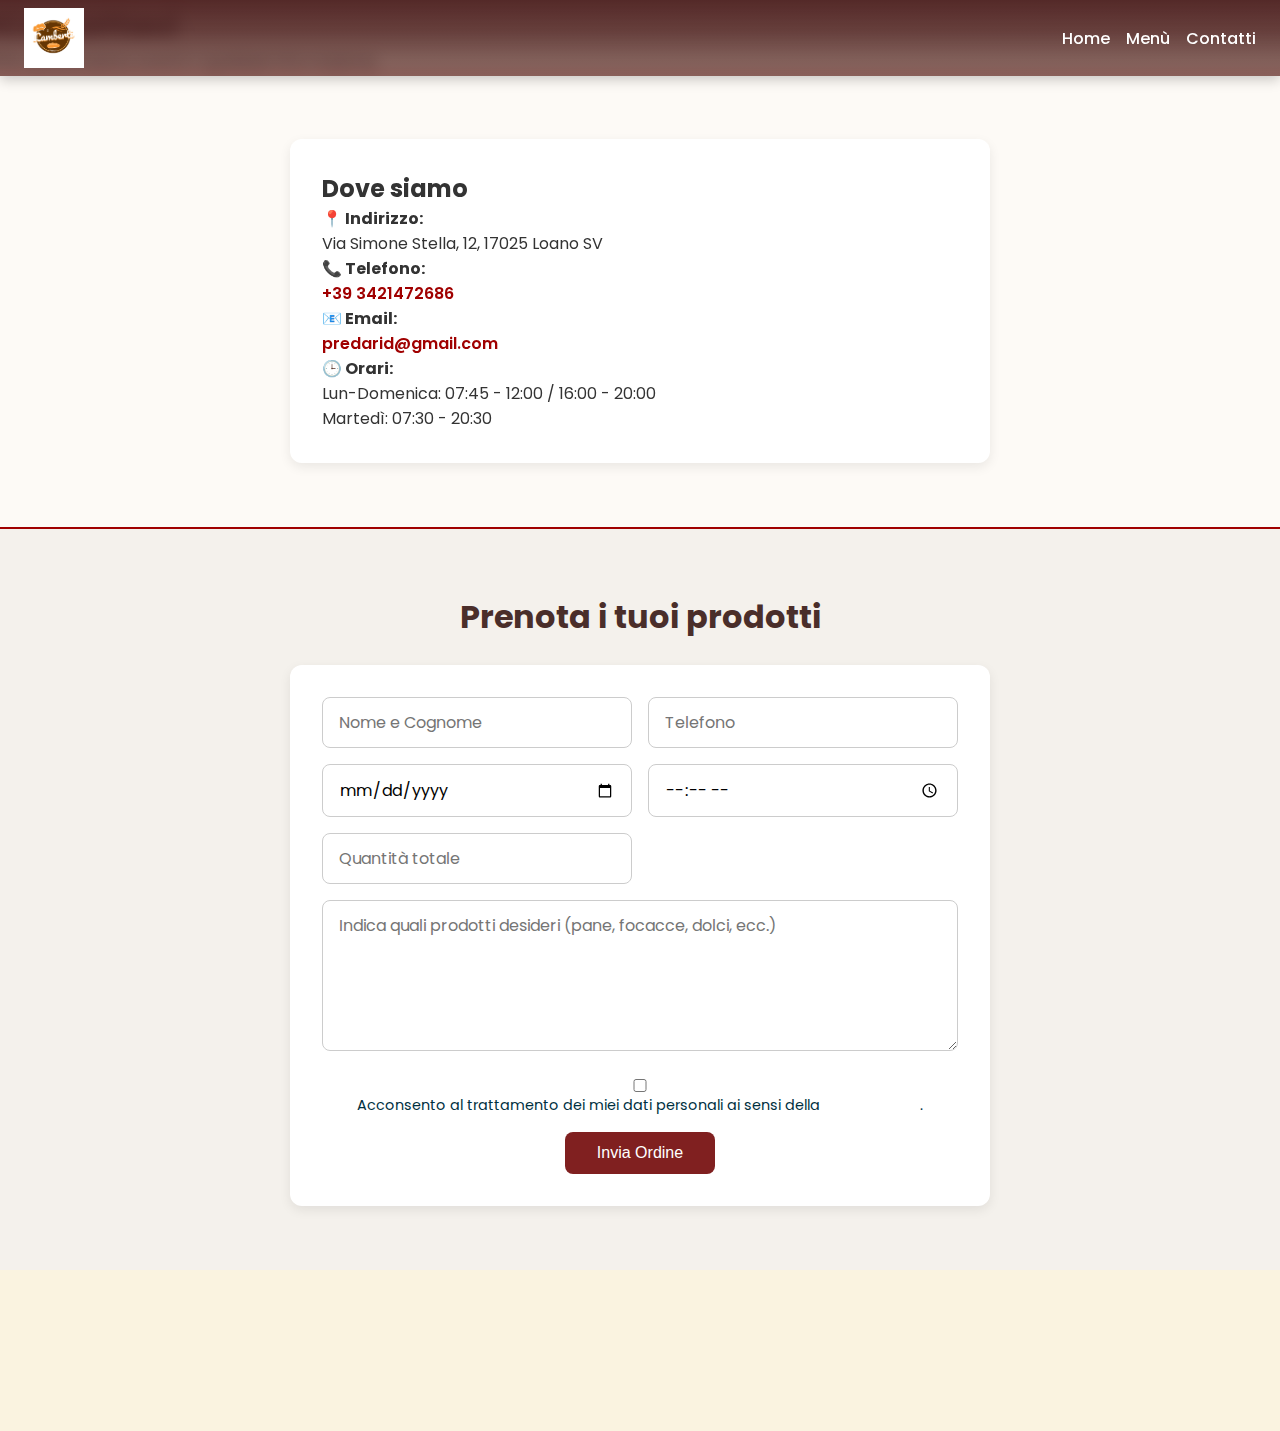
<file: contatti.html>
<!DOCTYPE html>
<html lang="it">
<head>
    <meta charset="UTF-8" />
    <meta name="viewport" content="width=device-width, initial-scale=1" />
    <title>Contatti - Panificio Lamberti</title>
    <meta name="description" content="Contatta La Bottega Del Mugugno per prenotazioni, richieste e informazioni. Siamo a tua disposizione con cortesia e professionalità.">
    <meta name="keywords" content="contatti, prenotazioni, ristorante, La Bottega Del Mugugno, Genova, telefono, email, informazioni, orari apertura">
    <meta name="robots" content="index, follow">
    <link rel="icon" href="Lamberti.png" type="image/png">

    <!-- TAG CANONICAL -->
    <link rel="canonical" href="https://www.bottegadelmugugno.it/contatti.html">


    <!-- CSS personalizzato -->
    <link rel="stylesheet" href="style.css">

    <!-- Google Font -->
    <link href="https://fonts.googleapis.com/css2?family=Poppins:wght@400;600&display=swap" rel="stylesheet" />

    <!-- AOS CSS -->
    <link href="https://unpkg.com/aos@2.3.4/dist/aos.css" rel="stylesheet" />

    <!-- Script personalizzato -->
    <script defer src="script.js"></script>
</head>
<body>
<div class="wrapper">

    <!-- Navbar -->
    <header id="navbar" class="navbar" data-aos="fade-down">
        <div class="container">
            <img src="Lamberti.png" alt="Logo" class="logo" />
            <div class="menu-toggle" id="menu-toggle">&#9776;</div>
            <nav id="nav-links" class="nav-links">
                <a href="index.html">Home</a>
                <a href="menu.html">Menù</a>
                <a href="contatti.html" class="active">Contatti</a>
            </nav>
        </div>
    </header>

    <!-- Hero -->
    <section class="hero-contact" data-aos="zoom-in">
        <h1>Contattaci</h1>
        <p>Per prenotazioni, eventi o qualsiasi informazione.</p>
    </section>

    <!-- Info contatto migliorata -->
    <section class="contact-info enhanced-contact">
        <div class="info-box wide" data-aos="fade-right">
            <h2>Dove siamo</h2>
            <p><strong>📍 Indirizzo:</strong><br> Via Simone Stella, 12, 17025 Loano SV</p>
            <p><strong>📞 Telefono:</strong><br> <a href="tel:+393421472686">+39 3421472686</a></p>
            <p><strong>📧 Email:</strong><br> <a href="mailto:predarid@gmail.com">predarid@gmail.com</a></p>
            <p><strong>🕒 Orari:</strong><br>
                Lun-Domenica: 07:45 - 12:00 / 16:00 -  20:00<br>
                Martedì: 07:30 - 20:30
            </p>
        </div>
    </section>

    <!-- Form prenotazione/ordine -->
    <section class="contact-form" data-aos="fade-up">
        <h2>Prenota i tuoi prodotti</h2>
        <form action="https://formspree.io/f/xjkolovn" method="POST">
            <div class="form-grid">
                <input type="text" name="Nome" placeholder="Nome e Cognome" required>
                <input type="tel" name="Telefono" placeholder="Telefono" required>
                <input type="date" name="Data" required>
                <input type="time" name="Ora" required>
                <input type="number" name="Quantità" placeholder="Quantità totale" min="1" required>
            </div>

            <textarea name="Prodotti" rows="5" placeholder="Indica quali prodotti desideri (pane, focacce, dolci, ecc.)"></textarea>

            <label class="privacy-consent">
                <input type="checkbox" name="privacy" required>
                Acconsento al trattamento dei miei dati personali ai sensi della
                <a href="privacy.html" target="_blank" rel="noopener">Privacy Policy</a>.
            </label>

            <button type="submit" class="btn">Invia Ordine</button>
        </form>
    </section>

    <!-- Footer -->
    <footer data-aos="fade-up">
        <p>&copy; 2025 Panificio Lamberti - Tutti i diritti riservati - Realizzato da Fabio Merello</p>
    </footer>

</div>

<!-- AOS Script -->
<script src="https://unpkg.com/aos@2.3.4/dist/aos.js"></script>
<script>
    AOS.init({
        duration: 1000,
        once: true
    });
</script>

</body>
</html>
</file>
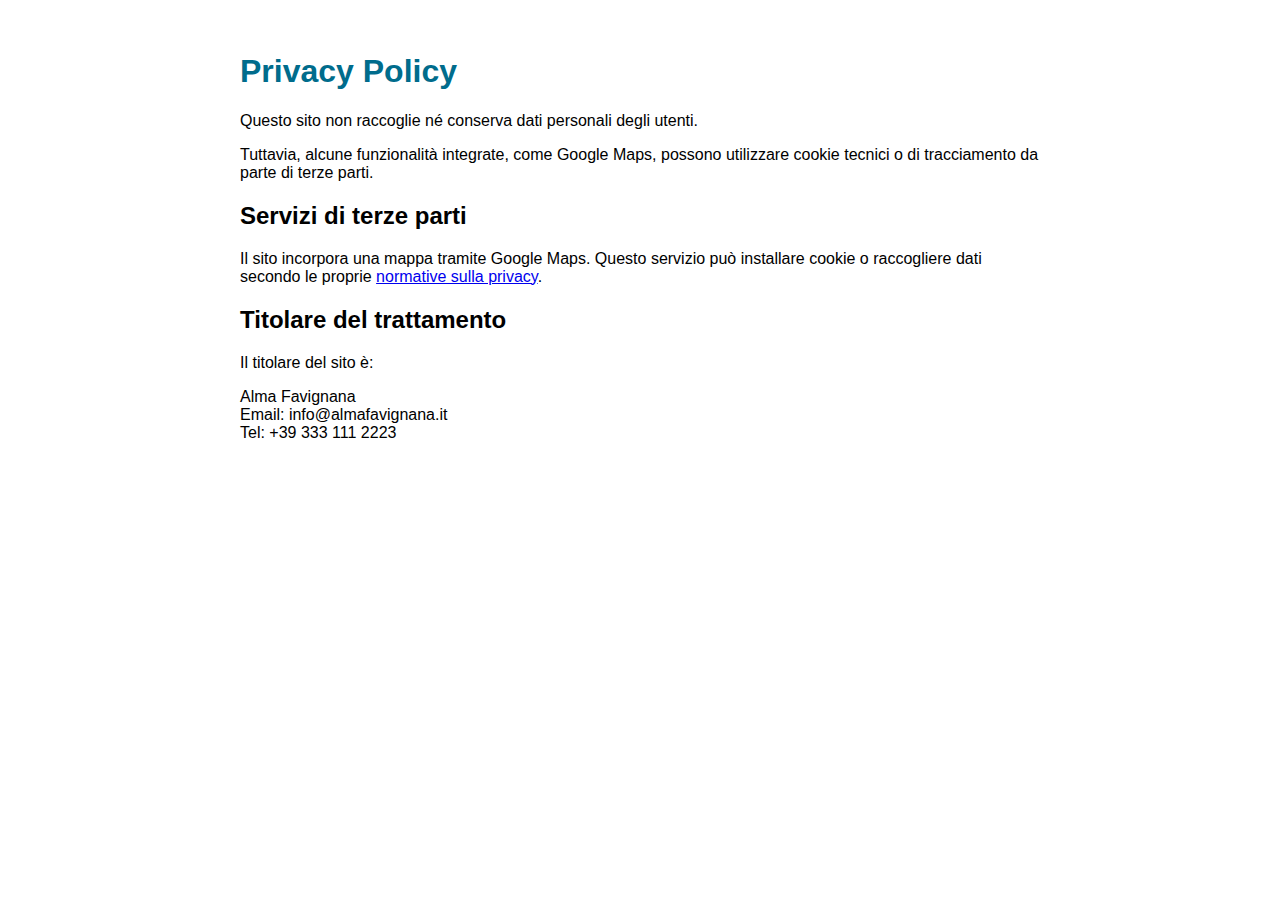
<file: privacy.html>
<!DOCTYPE html>
<html lang="it">
<head>
    <meta charset="UTF-8">
    <title>Privacy Policy</title>
    <style>
        body { font-family: sans-serif; padding: 2rem; max-width: 800px; margin: auto; }
        h1 { color: #006c8c; }
    </style>
</head>
<body>
<h1>Privacy Policy</h1>
<p>Questo sito non raccoglie né conserva dati personali degli utenti.</p>
<p>Tuttavia, alcune funzionalità integrate, come Google Maps, possono utilizzare cookie tecnici o di tracciamento da parte di terze parti.</p>
<h2>Servizi di terze parti</h2>
<p>
    Il sito incorpora una mappa tramite Google Maps. Questo servizio può installare cookie o raccogliere dati secondo le proprie <a href="https://policies.google.com/privacy?hl=it" target="_blank" rel="noopener">normative sulla privacy</a>.
</p>
<h2>Titolare del trattamento</h2>
<p>Il titolare del sito è:</p>
<p>
    Alma Favignana<br>
    Email: info@almafavignana.it<br>
    Tel: +39 333 111 2223
</p>
</body>
</html>
</file>
<file: style.css>
/* === Reset e base === */
* {
    margin: 0;
    padding: 0;
    box-sizing: border-box;
}

body, html {
    height: 100%;
}

body {
    font-family: 'Poppins', sans-serif;
    background: #FAF3E0; /* crema */
    color: #333;
    opacity: 0;
    transition: opacity 1s ease-in;
}

body.loaded {
    opacity: 1;
}

@media (max-width: 480px) {
    body {
        font-size: 16px;
        line-height: 1.7;
    }
    section {
        padding: 1.5rem 1rem;
    }
}

.wrapper {
    min-height: 100%;
    display: flex;
    flex-direction: column;
}

main {
    flex: 1;
}

/* === Navbar elegante === */
* {
    margin: 0;
    padding: 0;
    box-sizing: border-box;
}

body {
    font-family: 'Poppins', sans-serif;
}

/* ========================
   COOKIE BANNER
======================== */
#cookie-banner {
    position: fixed;
    bottom: 0;
    left: 0;
    right: 0;
    display: none;
    align-items: center;
    justify-content: center;
    padding: 15px 20px;
    background-color: rgba(0, 0, 0, 0.8);
    color: white;
    z-index: 9999; /* molto sopra tutto il resto */
    transition: transform 0.3s ease, opacity 0.3s ease;
    opacity: 0;
    transform: translateY(100%);
}

#cookie-banner.show {
    display: flex;
    opacity: 1;
    transform: translateY(0);
}

#cookie-banner p {
    margin: 0;
    font-size: 0.9rem;
}

#cookie-banner a {
    color: #4fc3f7;
    text-decoration: underline;
    margin-left: 10px;
}

#cookie-banner button {
    background: #4fc3f7;
    color: #000;
    border: none;
    padding: 8px 12px;
    margin-left: 20px;
    border-radius: 5px;
    cursor: pointer;
    font-weight: bold;
}

/* === Navbar elegante migliorata === */
.navbar {
    position: fixed;
    top: 0;
    width: 100%;
    background: linear-gradient(
            to bottom,
            rgba(75, 30, 30, 0.95) 0%,
            rgba(75, 30, 30, 0.85) 40%,
            rgba(75, 30, 30, 0.6) 100%
    );
    backdrop-filter: blur(8px);
    box-shadow: 0 4px 12px rgba(0, 0, 0, 0.2);
    color: #FDF5E6;
    z-index: 1000;
    transition: background 0.3s ease, box-shadow 0.3s ease;
    padding: 0.5rem 1.5rem;
}

.container {
    display: flex;
    align-items: center;
    justify-content: space-between;
}

.logo {
    height: 60px;
    transition: transform 0.3s ease;
}
.logo:hover {
    transform: scale(1.05);
}

.nav-links {
    display: flex;
    flex-direction: row;
    gap: 1rem;

}

.nav-links a {
    color: white;
    text-decoration: none;
    font-weight: 500;
    transition: color 0.3s, transform 0.2s;
}
.nav-links a:hover {
    color: #1abc9c;
    transform: translateY(-2px);
}

/* === Mobile migliorato === */
.menu-toggle {
    display: none;
    font-size: 2rem;
    cursor: pointer;
    color: white;
}

@media (max-width: 768px) {
    .container {
        flex-direction: row;
        justify-content: space-between;
        align-items: center;
        padding: 0 1rem;
    }

    .logo {
        height: 50px;
    }

    .menu-toggle {
        display: block;
        font-size: 2rem;
        cursor: pointer;
        color: white;
    }

    .nav-links {
        flex-direction: column;
        align-items: center;
        width: 100%;
        max-height: 0;
        opacity: 0;
        overflow: hidden;
        background: transparent; /* niente sfondo */
        backdrop-filter: none; /* così si vede la sfumatura della navbar dietro */
        box-shadow: none;

        border-radius: 0 0 12px 12px;
        transition: max-height 0.4s ease, opacity 0.4s ease;
    }

    .nav-links.open {
        max-height: 500px;
        opacity: 1;
    }

    .nav-links a {
        padding: 0.8rem 0;
        width: 100%;
        text-align: center;
        border-bottom: 1px solid rgba(255, 255, 255, 0.3);
    }
}


/* Carosello */
.carousel {
    position: relative;
    width: 100%;
    height: 75vh;
    margin-top: 65px;
    overflow: hidden;
    box-shadow: 0 10px 20px rgba(0, 0, 0, 0.25);
}

.carousel-container {
    position: relative;
    width: 100%;
    height: 100%;
}

.slide {
    position: absolute;
    top: 0;
    left: 0;
    width: 100%;
    height: 100%;
    opacity: 0;
    transition: opacity 1s ease;
}

.slide img {
    width: 100%;
    height: 100%;
    object-fit: cover;
    display: block;
}

.slide.active {
    opacity: 1;
    z-index: 1;
}

/* effetto da deckstop */
.carousel-overlay-text {
    display: none;
    position: absolute;
    top: 50%;
    left: 50%;
    transform: translate(-50%, -50%);
    color: #d9cfcf;
    font-size: 3rem;
    font-weight: 700;
    font-family: 'Poppins', sans-serif;
    text-align: center;
    z-index: 10;
    pointer-events: none; /* così non interferisce con click */
}

@media (min-width: 769px) {
    .carousel {
        height: 75vh; /* <-- ripristina altezza anche su desktop */
        max-height: none;
    }

    .carousel-overlay-text {
        display: block;
    }

    .riga img,
    .galleria .item img,
    .carousel img {
        width: 100%;
        height: auto;
        max-width: 100%;
        border-radius: 0;
        object-fit: cover;
    }
}
@media (max-width: 480px) {
    .carousel {
        height: 45vh;
    }
}

.carousel-container::before {
    content: "";
    position: absolute;
    inset: 0;
    background-color: rgba(139, 0, 0, 0.5); /* rosso scuro con trasparenza */
    z-index: 5;
    pointer-events: none;
}

/* === Hero === */
.hero {
    text-align: center;
    padding: 4rem 2rem;
    background: linear-gradient(135deg, #8B0000, #6a0000); /* rosso vino */
    color: #FAF3E0;
    border-radius: 16px;
    margin: 2rem;
    box-shadow: 0 10px 25px rgba(0, 0, 0, 0.25);
}

.hero-logo {
    max-width: 300px;
    margin-bottom: 1.5rem;
    border-radius: 12px;
    box-shadow: 0 4px 20px rgba(0, 0, 0, 0.3);
}

.hero h1 {
    font-size: 2.5rem;
    font-weight: 600;
    text-shadow: 2px 2px 6px rgba(0, 0, 0, 0.3);
}

/* === Descrizione / Sezioni testuali === */
.descrizione {
    max-width: 1200px;
    margin: 4rem auto;
    padding: 0 2rem;
}

.riga {
    display: flex;
    flex-wrap: wrap;
    align-items: center;
    gap: 2rem;
    margin-bottom: 4rem;
}

.riga img {
    flex: 1 1 300px;
    max-width: 100%;
    border-radius: 12px;
    box-shadow: 0 4px 16px rgba(0,0,0,0.1);
}

.riga .testo {
    flex: 1 1 400px;
}

.riga .testo h2 {
    font-size: 1.8rem;
    margin-bottom: 1rem;
    color: #8B0000; /* rosso vino */
}

.riga .testo p {
    font-size: 1.1rem;
    line-height: 1.6;
    color: #333;
}

.riga.inversa {
    flex-direction: row-reverse;
}

.link-dolci {
    color: #800020;
    text-decoration: none;
    transition: color 0.3s ease;
}

.link-dolci:hover {
    color: #a0002e;
    text-decoration: underline;
}

/* --- SEZIONE SERVIZI --- */

/* --- STILE ICONE SVG INLINE (Font Awesome) --- */
.servizio .fa-icon {
    width: 40px;
    height: 40px;
    margin-bottom: 10px;
    fill: black; /* colore mare o blu acceso, modificabile */
    transition: transform 0.3s ease, fill 0.3s ease;
}

.servizio:hover .fa-icon {
    transform: scale(1.1);
    fill: black; /* un tono più scuro al passaggio del mouse */
}

.servizi {
    text-align: center;
    padding: 50px 20px;

    font-family: 'Poppins', sans-serif;
}

.servizi h2 {
    font-size: 2rem;
    font-weight: 600;
    margin-bottom: 30px;
    color: #333;
}

.servizi-container {
    display: grid;
    grid-template-columns: repeat(auto-fit, minmax(200px, 1fr));
    gap: 20px;
    max-width: 1100px;
    margin: 0 auto;
}

.servizio {
    background: #fff;
    border-radius: 15px;
    padding: 20px;
    box-shadow: 0 4px 8px rgba(0,0,0,0.1);
    transition: transform 0.3s ease, box-shadow 0.3s ease;
}

.servizio:hover {
    transform: translateY(-5px);
    box-shadow: 0 6px 12px rgba(0,0,0,0.15);
}

.servizio img {
    width: 60px;
    height: 60px;
    margin-bottom: 10px;
}

.servizio h3 {
    font-size: 1.2rem;
    color: #444;
    margin-bottom: 8px;
}

.servizio p {
    font-size: 0.9rem;
    color: #666;
}

/* --- VERSIONE MOBILE: UNA SOLA COLONNA CENTRATA --- */
@media (max-width: 768px) {
    .servizi-container {
        grid-template-columns: 1fr;
        max-width: 400px;
    }

    .servizio {
        background: #fff;
        border-radius: 15px;
        padding: 20px;
        box-shadow: 0 4px 8px rgba(0,0,0,0.1);
        transition: transform 0.3s ease, box-shadow 0.3s ease;
        margin: 0 auto;
    }
}

.call-now {
    position: fixed;
    bottom: 15px;
    right: 15px;
    background: #8B0000;
    color: white;
    padding: 12px 18px;
    border-radius: 50px;
    font-weight: bold;
    text-decoration: none;
    box-shadow: 0 4px 10px rgba(0,0,0,0.3);
}

/* === Galleria === */
.titolo-sezione {
    text-align: center;
    font-size: 2rem;
    margin-top: 3rem;
    margin-bottom: 2rem;
    color: #8B0000;
    font-weight: 700;
}

.galleria {
    display: grid;
    grid-template-columns: repeat(auto-fit, minmax(150px, 1fr));
    gap: 2rem;
    padding: 2rem;
    justify-items: center;
    margin-top: 3rem;
    margin-bottom: 3rem;
}

.galleria .item {
    text-align: center;
    max-width: 180px;
}

.galleria .item img {
    width: 100%;
    border-radius: 12px;
    box-shadow: 0 4px 12px rgba(0,0,0,0.15);
    transition: transform 0.3s;
}

.galleria .item img:hover {
    transform: scale(1.05);
}

.galleria .item p {
    margin-top: 0.5rem;
    font-weight: 500;
    font-size: 1rem;
    color: #333;
}

/* === Orari === */
.orari h2 {
    text-align: center;
    margin-bottom: 1rem;
    color: #556B2F; /* verde oliva */
}

.orari-table {
    width: 100%;
    max-width: 600px;
    margin: 0 auto 40px;
    border-collapse: collapse;
    background-color: #fff;
    border-radius: 8px;
    overflow: hidden;
    box-shadow: 0 2px 8px rgba(0,0,0,0.1);
    font-size: 1rem;
}

.orari-table th,
.orari-table td {
    padding: 12px 16px;
    text-align: left;
    border-bottom: 1px solid #ddd;
}

.orari-table th {
    background-color: #8B0000;
    color: white;
}

.orari-table tr:last-child td {
    border-bottom: none;
}

/* === Mappa === */
.mappa {
    text-align: center;
    padding: 30px 20px;
}

.mappa h2 {
    font-family: 'Poppins', sans-serif;
    font-size: 1.8rem;
    font-weight: 600;
    color: #333;
    margin-bottom: 20px; /* spazio tra testo e mappa */
}

.map-container {
    position: relative;
    width: 100%;
    max-width: 600px; /* NON troppo grande, perfetto anche su desktop */
    margin: 0 auto; /* centrato */
    padding-top: 56.25%; /* rapporto 16:9 */
    border-radius: 10px;
    overflow: hidden;
    box-shadow: 0 4px 10px rgba(0, 0, 0, 0.15);
}

.map-container iframe {
    position: absolute;
    top: 0;
    left: 0;
    width: 100%;
    height: 100%;
    border: 0;
}

@media (max-width: 480px) {
    .mappa h2 {
        font-size: 1.4rem;
    }
    .map-container {
        max-width: 90%; /* su mobile occupa quasi tutta la larghezza */
    }
}

/* === Footer === */
footer {
    text-align: center;
    padding: 20px 10px;
    background-color: #650101; /* sfondo scuro, da adattare al tuo tema */
    color: #ddd;
    font-family: 'Poppins', sans-serif;
    font-size: 0.9rem;
}

footer a {
    color: #ffffff; /* un giallo caldo per risaltare */
    text-decoration: none;
    margin-left: 10px;
    transition: color 0.3s ease;
}

footer a:hover,
footer a:focus {
    color: #ffffff; /* cambia colore al passaggio del mouse */
    text-decoration: underline;
    outline: none;
}

/* === Responsive === */
@media (max-width: 1024px) {
    .riga {
        flex-direction: column;
    }
    .hero h1 {
        font-size: 2rem;
    }
}

@media (max-width: 768px) {
    .menu-toggle {
        display: block;
        font-size: 1.8rem;
        cursor: pointer;
        user-select: none;
    }
}

@media (max-width: 480px) {
    .hero h1 {
        font-size: 1.5rem;
    }
    .hero-logo {
        width: 70px;
    }
}

/* contatti.html */

.enhanced-contact {
    display: flex;
    justify-content: center;
    padding: 2rem;
    background-color: #f9f5f0;
    border-top: 2px solid #a00000;
    border-bottom: 2px solid #a00000;
}


.info-box.wide a {
    color: #a00000;
    text-decoration: none;
    font-weight: 600;
}

.contact-info {
    display: flex;
    justify-content: center;
    padding: 4rem 2rem; /* Spazio sopra e sotto */
    background-color: #fdfaf6; /* crema chiaro */
}

.info-box.wide {
    max-width: 700px;
    width: 100%;
    background-color: #fff;
    padding: 2rem;
    border-radius: 12px;
    box-shadow: 0 4px 12px rgba(0,0,0,0.08);
}

.contact-form {
    padding: 4rem 2rem;
    background-color: #f4f1ec; /* crema */
    text-align: center;
}

.contact-form h2 {
    font-size: 2rem;
    color: #4a2e2a; /* rosso vino */
    margin-bottom: 1.5rem;
}

.contact-form form {
    max-width: 700px;
    margin: 0 auto;
    background: #fff;
    padding: 2rem;
    border-radius: 12px;
    box-shadow: 0 4px 12px rgba(0,0,0,0.08);
}

.form-grid {
    display: grid;
    grid-template-columns: repeat(auto-fit, minmax(220px, 1fr));
    gap: 1rem;
    margin-bottom: 1rem;
}

.contact-form input,
.contact-form textarea {
    width: 100%;
    padding: 0.75rem 1rem;
    border: 1px solid #ccc;
    border-radius: 8px;
    font-family: 'Poppins', sans-serif;
    font-size: 1rem;
}

.contact-form textarea {
    resize: vertical;
}

.contact-form .btn {
    background-color: #802020; /* rosso vino */
    color: #fff;
    border: none;
    padding: 0.75rem 2rem;
    font-size: 1rem;
    border-radius: 8px;
    cursor: pointer;
    transition: background-color 0.3s;
}

.contact-form .btn:hover {
    background-color: #a83232;
}

.privacy-consent {
    display: block;
    font-size: 0.9rem;
    margin: 1rem 0;
    color: #00303f;
}

.privacy-consent input[type="checkbox"] {
    margin-right: 0.5rem;
    vertical-align: middle;
}

.privacy-consent a {
    color: white;
    text-decoration: underline;
}

/* menu.html */
.hero-menu {
    text-align: center;
    margin-top: 100px;
    margin-bottom: 100px;
    padding: 60px 20px 40px;
    background-color: #e4cbb5; /* Colore di fallback nel caso l'immagine non si carichi */
    background-image: url("https://images.unsplash.com/photo-1599172995721-49309fff2f21?w=500&auto=format&fit=crop&q=60&ixlib=rb-4.1.0&ixid=M3wxMjA3fDB8MHxzZWFyY2h8Nnx8bWVudXxlbnwwfHwwfHx8Mg%3D%3D"); /* Percorso della tua immagine */
    background-size: cover; /* L'immagine copre tutto il contenitore */
    background-position: center; /* Centra l'immagine */
    background-repeat: no-repeat; /* Evita ripetizioni */
    color: #4a3b2b;
    box-shadow: 0 10px 30px rgba(0, 0, 0, 0.1);
    border-radius: 16px;
    max-width: 1000px;
    margin-left: auto;
    margin-right: auto;
}
.hero-menu h1 {
    font-size: 3rem;
    color: #ffffff;
}
.hero-menu p {
    font-size: 1.2rem;
    color: #ffffff;
    max-width: 600px;
    margin: 10px auto 0;
}

.menu-section {
    max-width: 900px;
    margin: 0 auto;
    padding: 20px;
    background: rgba(255, 255, 255, 0.9);
    background-image: url('https://www.transparenttextures.com/patterns/aged-paper.png');
    background-repeat: repeat;
    border-radius: 10px;
    box-shadow: 0 2px 5px rgba(0,0,0,0.1);
}

.menu-category {
    background: rgba(255, 255, 255, 0.8);
    border-radius: 10px;
    margin-bottom: 20px;
    padding: 20px;
    border: 1px solid #ddd;
}

.menu-category h2 {
    font-family: "Times New Roman", serif;
    font-size: 1.6rem;
    color: #8b5e3c;
    border-bottom: 2px solid #8b5e3c;
    padding-bottom: 5px;
    margin-bottom: 15px;
    text-align: center;
}

.menu-category ul {
    list-style: none;
    padding: 0;
    margin: 0;
}

.menu-category li {
    font-size: 1.1rem;
    margin-bottom: 10px;
    display: flex;
    justify-content: space-between;
    border-bottom: 1px dashed #ccc;
    padding-bottom: 5px;
}

.menu-category li strong {
    color: #444;
}

.menu-image {
    width: 100%;
    border-radius: 10px;
    margin-top: 15px;
    max-height: 180px;
    object-fit: cover;
}

/* Mobile responsive */
@media (max-width: 768px) {
    .menu-category {
        padding: 15px;
    }
    .menu-category h2 {
        font-size: 1.4rem;
    }
    .menu-category li {
        font-size: 1rem;
        flex-direction: column;
        align-items: flex-start;
    }
    .menu-category li strong {
        margin-bottom: 3px;
    }
    .menu-image {
        max-height: 150px;
    }
}
/* galleria */

.hero-gallery {
    background-image: url('https://media.istockphoto.com/id/104704117/it/foto/piatti-del-ristorante.jpg?s=612x612&w=0&k=20&c=g5XnViuY6ZirpT-ZMD7epg36LZmvRM9oRPbEumXw0ME='); /* Sostituisci con un'immagine tua */
    background-size: cover;
    background-position: center;
    color: #fdf7f2;
    text-align: center;
    padding: 120px 20px 100px;
    position: relative;
    border-radius: 16px;
    box-shadow: 0 10px 30px rgba(0, 0, 0, 0.2);
    margin: 100px auto 60px;
    max-width: 1100px;
}

.hero-gallery::before {
    content: "";
    position: absolute;
    top: 0; left: 0;
    width: 100%;
    height: 100%;
    background-color: rgba(74, 59, 43, 0.5); /* overlay scuro trasparente */
    border-radius: 16px;
}

.hero-gallery-content {
    position: relative;
    z-index: 2;
}

.hero-title {
    font-size: 3rem;
    font-weight: 700;
    margin-bottom: 20px;
    text-shadow: 1px 1px 6px rgba(0, 0, 0, 0.4);
}

.hero-subtitle {
    font-size: 1.3rem;
    font-weight: 400;
    text-shadow: 1px 1px 4px rgba(0, 0, 0, 0.3);
}

.gallery-grid {
    display: grid;
    grid-template-columns: repeat(auto-fit, minmax(250px, 1fr));
    gap: 20px;
    padding: 40px 20px;
    max-width: 1200px;
    margin: 0 auto;
}

.gallery-grid img {
    width: 100%;
    height: auto;
    border-radius: 12px;
    box-shadow: 0 6px 20px rgba(0, 0, 0, 0.1);
    transition: transform 0.3s ease;
}

.gallery-grid img:hover {
    transform: scale(1.03);
}

/* social */
.social-section {
    text-align: center;
    padding: 30px 20px;

    margin-top: 40px;
}

.social-section h2 {
    font-family: 'Poppins', sans-serif;
    font-weight: 600;
    margin-bottom: 20px;
    color: #333;
}

.social-icons {
    display: flex;
    justify-content: center;
    gap: 30px;
    flex-wrap: wrap;
}

.social-icons a img {
    width: 40px;
    height: 40px;
    transition: transform 0.3s ease;
}

.social-icons a:hover img,
.social-icons a:focus img {
    transform: scale(1.2);
    filter: brightness(1.2);
    outline: none;
}

@media (max-width: 480px) {
    .social-icons {
        gap: 20px;
    }
    .social-icons a img {
        width: 35px;
        height: 35px;
    }
}

/* Dolce del momento */
.dolce-momento {
    text-align: center;
    padding: 100px 20px 40px; /* aggiunto top margin extra */
    background: #fef3f3;
}

.dolce-momento-content {
    max-width: 800px;
    margin: 0 auto;
}

.dolce-momento h2 {
    font-size: 2.2rem;
    margin-bottom: 15px;
    color: #800020;
}

.dolce-momento p {
    font-size: 1rem;
    color: #444;
    margin-bottom: 25px;
}

.dolce-momento img {
    width: 100%;
    max-width: 550px;
    border-radius: 18px;
    box-shadow: 0 6px 18px rgba(0, 0, 0, 0.1);
    transition: transform 0.3s ease;
}

.dolce-momento img:hover {
    transform: scale(1.03);
}

/* Sezione pasticcera */
.pasticcera {
    background: #fff0f0;
    padding: 60px 20px;
    text-align: center;
    box-shadow: 0 10px 30px rgba(128, 0, 32, 0.1); /* ombra leggera bordeaux */
}

.pasticcera-content {
    max-width: 800px;
    margin: 0 auto;
}

.pasticcera h2 {
    color: #800020;
    font-size: 2rem;
    margin-bottom: 20px;
}

.pasticcera p {
    font-size: 1rem;
    color: #444;
    margin-bottom: 10px;
}

/* Titolo sopra la galleria */
.titolo-galleria {
    text-align: center;
    margin: 60px 0 30px;
}

.titolo-galleria h2 {
    font-size: 2rem;
    color: #800020;
}

/* Galleria dolci */
.galleria-dolci {
    display: flex;
    flex-wrap: wrap;
    justify-content: center;
    gap: 30px;
    padding: 0 20px 60px;
    max-width: 1200px;
    margin: 0 auto;
}

.dolce-card {
    background: #fff;
    border-radius: 15px;
    overflow: hidden;
    box-shadow: 0 4px 12px rgba(0, 0, 0, 0.08);
    text-align: center;
    transition: transform 0.3s ease, box-shadow 0.3s ease;
    width: 100%;
    max-width: 280px;
}

.dolce-card:hover {
    transform: translateY(-5px);
    box-shadow: 0 6px 16px rgba(0, 0, 0, 0.12);
}

.dolce-card img {
    width: 100%;
    height: 180px;
    object-fit: cover;
}

.dolce-card h3 {
    font-size: 1.2rem;
    margin: 15px 0 5px;
    color: #800020;
}

.dolce-card p {
    font-size: 0.95rem;
    color: #555;
    padding: 0 15px 10px;
}

.dolce-card .prezzo {
    display: block;
    font-weight: bold;
    color: #800020;
    margin-bottom: 15px;
    font-size: 1rem;
}

/* Responsive media queries */
@media (max-width: 768px) {
    .dolce-momento h2,
    .pasticcera h2,
    .titolo-galleria h2 {
        font-size: 1.6rem;
    }

    .dolce-card {
        max-width: 100%;
    }

    .galleria-dolci {
        flex-direction: column;
        align-items: center;
    }

    .dolce-card img {
        height: 160px;
    }
}

@media (max-width: 480px) {
    .dolce-card img {
        height: 140px;
    }

    .dolce-card p {
        font-size: 0.9rem;
    }

    .dolce-momento {
        padding-top: 120px;
    }
}
</file>
